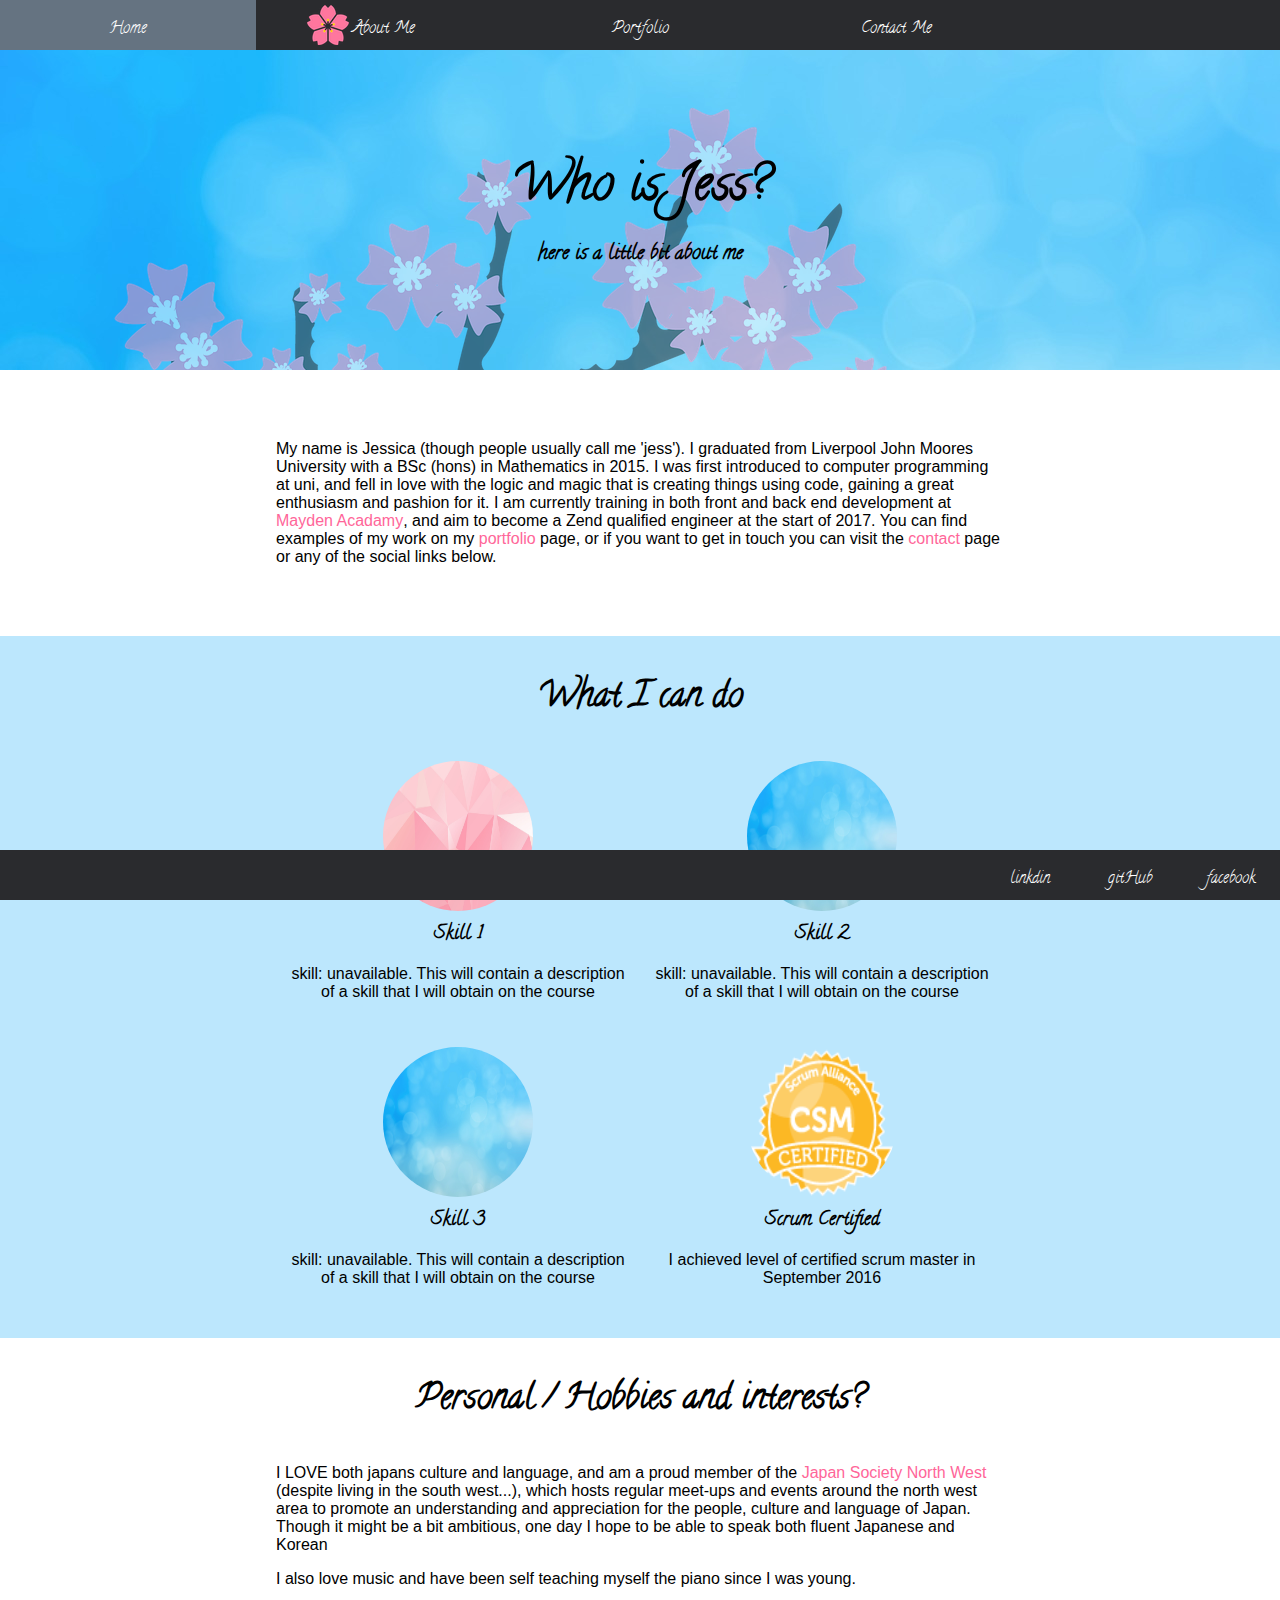
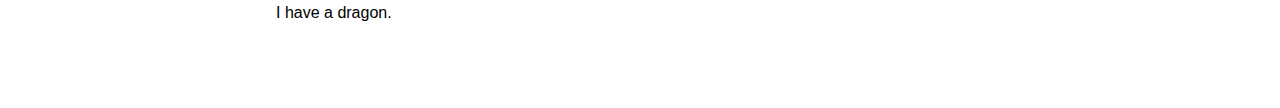
<file: about.html>
<!DOCTYPE html>
<html>
<head>
	<link rel="stylesheet" type="text/css" href="css/header.css">
	<link rel="stylesheet" type="text/css" href="css/navbar.css">
	<link rel="stylesheet" type="text/css" href="css/typogrophy.css">
	<link rel="stylesheet" type="text/css" href="css/global.css">
	<link rel="stylesheet" type="text/css" href="css/modules.css">
	<link rel="stylesheet" type="text/css" href="css/buttons.css">
	<link rel="stylesheet" type="text/css" href="css/footer.css">
	<link rel="stylesheet" type="text/css" href="fonts/font-awesome/css/font-awesome.min.css">
<body>
	<nav>
		<a href="index.html">Home</a>
		<a href="about.html" id="active">About Me</a>
		<a href="portfolio.html">Portfolio</a>
		<!-- <a href="blog.html">Blog</a> -->
		<a href="contact.html">Contact Me</a>
	</nav>
	<div id="page-content">
		<header>
			<div id="intro">
				<h1>Who is Jess?</h1>
				<p class="page-description">here is a little bit about me</p>
			</div>
		</header>
		<main>	
			<div class="content-container">
				<div class="content" id="about-me">
					<p>My name is Jessica (though people usually call me 'jess'). I graduated from Liverpool John Moores University with a BSc (hons) in Mathematics in 2015. I was first introduced to computer programming at uni, and fell in love with the logic and magic that is creating things using code, gaining a great enthusiasm and pashion for it. I am currently training in both front and back end development at <a href="http://www.maydenacademy.co.uk/">Mayden Acadamy</a>, and aim to become a Zend qualified engineer at the start of 2017. You can find examples of my work on my <a href="portfolio.html">portfolio</a> page, or if you want to get in touch you can visit the <a href="contact.html">contact</a> page or any of the social links below.</p>
				</div>
			</div>
			<div class="content-container alt">
				<div class="content">
					<h2>What I can do</h2>
					<div class="section">
						<img src="images/pinkbg.jpg" alt="skill logo">
						<!-- <p class="skill-logo"><i class="fa fa-puzzle-piece" aria-hidden="true"></i></p> -->
						<h3>Skill 1</h3>
						<p>skill: unavailable. This will contain a description of a skill that I will obtain on the course</p>
					</div>
					<div class="section">
						<img src="images/bg4.jpg" alt="skill logo">
						<h3>Skill 2</h3>
						<p>skill: unavailable. This will contain a description of a skill that I will obtain on the course</p>
					</div>
					<div class="section">
						<img src="images/bg4.jpg" alt="skill logo">
						<h3>Skill 3</h3>
						<p>skill: unavailable. This will contain a description of a skill that I will obtain on the course</p>
					</div>
					<div class="section">
						<img src="images/seal-csm.png" alt="scrum-certified logo">
						<h3>Scrum Certified</h3>
						<p>I achieved level of certified scrum master in September 2016</p>
					</div>
				</div>
			</div>
			<div class="content-container">
				<div class="content" id="hobbies">
					<h2>Personal / Hobbies and interests?</h2>
					<p>I LOVE both japans culture and language, and am a proud member of the <a href="http://www.jsnw.org.uk">Japan Society North West</a> (despite living in the south west...), which hosts regular meet-ups and events around the north west area to promote an understanding and appreciation for the people, culture and language of Japan. Though it might be a bit ambitious, one day I hope to be able to speak both fluent Japanese and Korean</p>
					<p>I also love music and have been self teaching myself the piano since I was young.</p>
					<p>I have a dragon.</p>
				</div>
			</div>
		</main>
	</div>
	<footer>
		<a href="https://www.facebook.com/jessica.isaacs.794">facebook</a>
		<a href="https://github.com/JessI23">gitHub</a>
		<a href="https://uk.linkedin.com/in/jessica-isaacs-65294b102">linkdin</a>
	</footer>
</body>
</html>
</file>
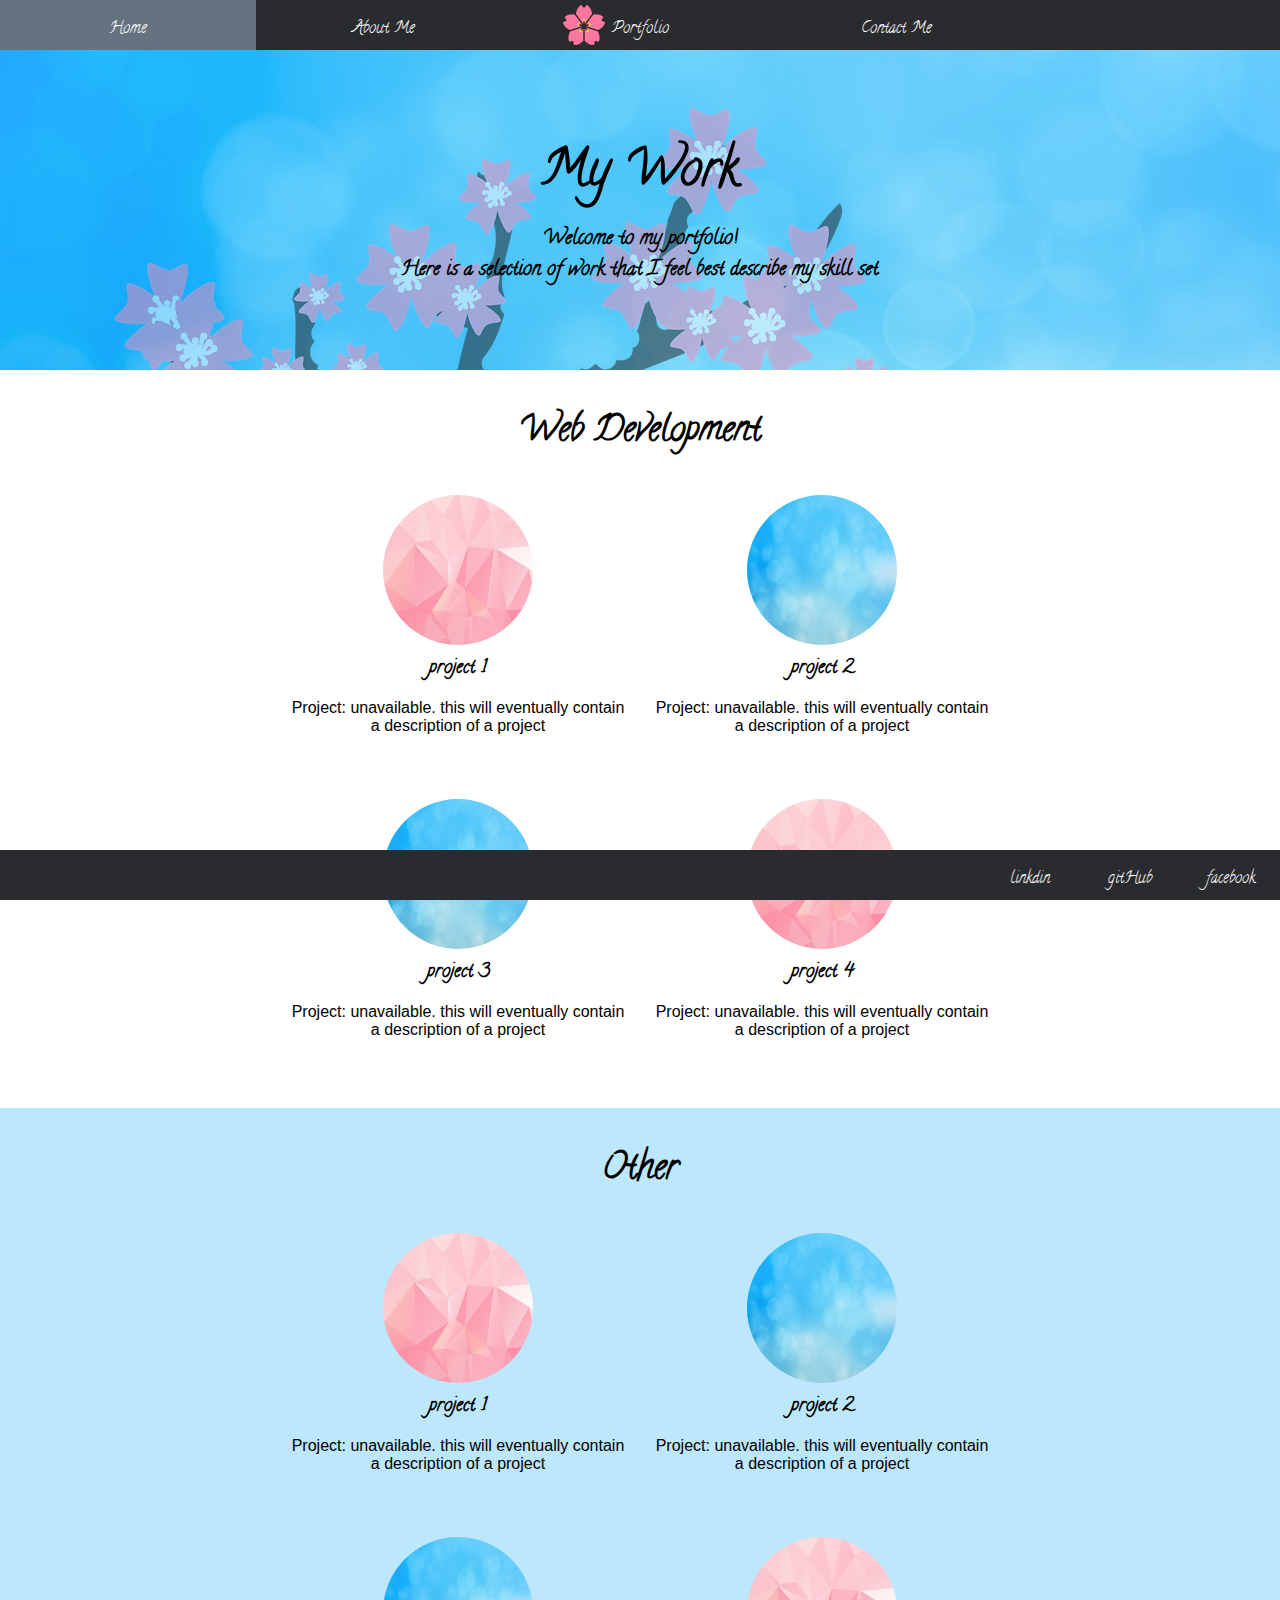
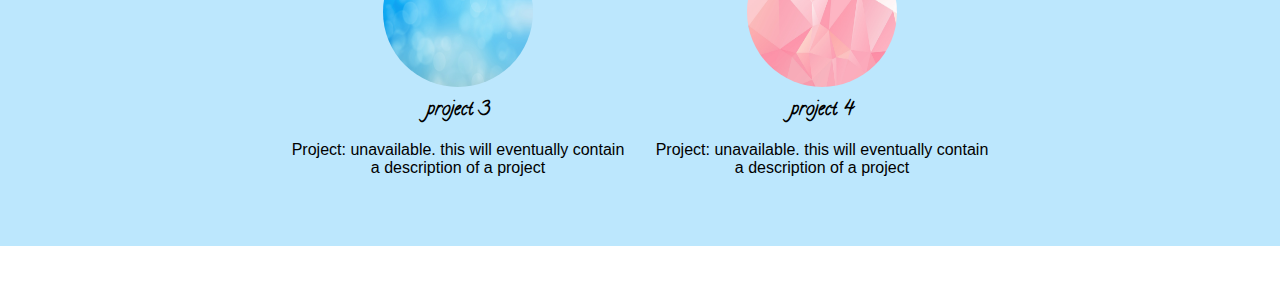
<file: portfolio.html>
<!DOCTYPE html>
<html>
<head>
	<link rel="stylesheet" type="text/css" href="css/header.css">
	<link rel="stylesheet" type="text/css" href="css/navbar.css">
	<link rel="stylesheet" type="text/css" href="css/typogrophy.css">
	<link rel="stylesheet" type="text/css" href="css/global.css">
	<link rel="stylesheet" type="text/css" href="css/modules.css">
	<link rel="stylesheet" type="text/css" href="css/buttons.css">
	<link rel="stylesheet" type="text/css" href="css/footer.css">
	<link rel="stylesheet" type="text/css" href="fonts/font-awesome/css/font-awesome.min.css">
</head>
<body>
	<nav>
		<a href="index.html">Home</a>
		<a href="about.html">About Me</a>
		<a href="portfolio.html" id="active">Portfolio</a>
		<!-- <a href="blog.html">Blog</a> -->
		<a href="contact.html">Contact Me</a>
	</nav>
	<div id="page-content">
		<header>
			<div id="intro">
				<h1>My Work</h1>
				<p class="page-description">Welcome to my portfolio!<br>Here is a selection of work that I feel best describe my skill set.</p>
			</div>
		</header>
		<main>
			<div class="content-container">
				<div class="content">
					<h2>Web Development</h2>
					<div class="section">
						<img src="images/pinkbg.jpg" alt="project name">
						<h3>project 1</h3>
						<p>Project: unavailable. this will eventually contain a description of a project<br><br></p>
					</div>
					<div class="section">
						<img src="images/bg4.jpg" alt="project name">
						<h3>project 2</h3>
						<p>Project: unavailable. this will eventually contain a description of a project<br><br></p>
					</div>
					<div class="section">
						<img src="images/bg4.jpg" alt="project name">
						<h3>project 3</h3>
						<p>Project: unavailable. this will eventually contain a description of a project<br><br></p>
					</div>
					<div class="section">
						<img src="images/pinkbg.jpg" alt="project name">
						<h3>project 4</h3>
						<p>Project: unavailable. this will eventually contain a description of a project<br><br></p>
					</div>
				</div>
			</div>
			<div class="content-container alt">			
				<div class="content">
					<h2>Other</h2>
					<div class="section">
						<img src="images/pinkbg.jpg" alt="project name">
						<h3>project 1</h3>
						<p>Project: unavailable. this will eventually contain a description of a project<br><br></p>
					</div>
					<div class="section">
						<img src="images/bg4.jpg" alt="project name">
						<h3>project 2</h3>
						<p>Project: unavailable. this will eventually contain a description of a project<br><br></p>
					</div>
					<div class="section">
						<img src="images/bg4.jpg" alt="project name">
						<h3>project 3</h3>
						<p>Project: unavailable. this will eventually contain a description of a project<br><br></p>
					</div>
					<div class="section">
						<img src="images/pinkbg.jpg" alt="project name">
						<h3>project 4</h3>
						<p>Project: unavailable. this will eventually contain a description of a project<br><br></p>
					</div>
				</div>
			</div>
		</main>
	</div>
	<footer>
		<a href="https://www.facebook.com/jessica.isaacs.794">facebook</a>
		<a href="https://github.com/JessI23">gitHub</a>
		<a href="https://uk.linkedin.com/in/jessica-isaacs-65294b102">linkdin</a>
	</footer>
</body>
</html>
</file>
<file: css/header.css>
header {
	background-color: #b5ffe9;
	background-image: url("../images/bg4.jpg");
	-o- background-size: cover;
	-ms- background-size: cover;
	-moz- background-size: cover;
	-webkit- background-size: cover;
	background-size: cover;
	height: 40%;
	width: 100%;
	position: relative;
	overflow: hidden;
}

header::before {
	content: url(../images/cherryblossomtree.png) '';
	-o-opacity: 0.5;
	-ms-opacity: 0.5;
	-moz-opacity: 0.5;
	-webkit-opacity: 0.5;
	opacity: 0.5;
}

#intro h1 {
	font-size: 50px;
}

#intro p {
	margin: 0;
	font-weight: bold;
}

#intro {
	display: block;
	text-align: center;
	position: absolute;
	top: 50%;
	left: 0;
	right: 0;
	transform: translateY(-50%);
}
</file>
<file: css/navbar.css>
nav {
	background-color: #2a2b2e;
	height: 50px;
	width: 100%;
	position: fixed;
	top: 0;
	z-index: 999;
}

nav a {
	float: left;
	width: 20%;
	height: 100%;
	text-align: center;
	padding-top:17px;		/* (nav=50px - fontsize(a)=16px) 34 / 2 */
	-o-transition: background-color 0.5s ease;
	-ms-transition: background-color 0.5s ease;
	-moz-transition: background-color 0.5s ease;
	-webkit-transition: background-color 0.5s ease;
	transition: background-color 0.5s ease;
	color: #ffffff;
	position: relative;
	z-index: -5;
}

nav a:hover {
	background-color: #657381;
	z-index: -5;
}

nav a#active::before  {
	content: url("../images/sakura-logo-3.png") '';
	position: absolute;
	left: 20%;
	top: 5px;
	z-index: -10;
	
}
</file>
<file: css/typogrophy.css>
@font-face {
	font-family: "my-font";
	src: url("../fonts/calligraffitti/calligraffitti-regular.ttf");
}

* {
	font-family: "my-font";
}

#site-intro h1 {
	font-size: 50px;				/*specified since couldn't figure out how to override h1 in site title*/
}

#site-title h1 {
	font-size: 100px;
	-ms-transform: rotate(-10deg);
	-moz-transform: rotate(-10deg);
	-webkit-transform: rotate(-10deg);
	transform: rotate(-10deg);
	/*glow*/
	-o-text-shadow: 0 0 30px #ff6699, 0 0 30px #ff6699, 0 0 30px #ff6699, 0 0 30px #ff6699;
	-ms-text-shadow: 0 0 30px #ff6699, 0 0 30px #ff6699, 0 0 30px #ff6699, 0 0 30px #ff6699;
	-moz-text-shadow: 0 0 30px #ff6699, 0 0 30px #ff6699, 0 0 30px #ff6699, 0 0 30px #ff6699;
	-webkit-text-shadow: 0 0 30px #ff6699, 0 0 30px #ff6699, 0 0 30px #ff6699, 0 0 30px #ff6699;
	text-shadow: 0 0 30px #ff6699, 0 0 30px #ff6699, 0 0 30px #ff6699, 0 0 30px #ff6699;
}

h2 {
	padding: 20px;
	font-size: 35px;
	text-align: center;
	padding-top: 15px;
	
}

h1, h2, h3, h4, h5, h6 {
	margin: 0;
}

#site-blog-container p,
#site-blog-container a,
.content-container p,
.content-container a,
textarea {
	font-family: "arial";
}

#site-blog-container p,
#site-blog-container a {
	font-size: 14px;
}

.page-description {
	padding-top: 10px;
	font-size: 20px;
}

#address p {
	color: #ffffff;
}

label {
	font-size: 20px;
}
</file>
<file: css/global.css>
html {
	height: 100%;
}

body {
	padding: 0;
	margin: 0;
	height: 100%;
	overflow: auto;
}

#page-content {
	height: 100%;
	padding-top: 50px;
	padding-bottom: 50px;
}

main {
	padding-bottom: 50px;
}
</file>
<file: css/modules.css>
* {
	box-sizing: border-box;
}

#single-main {
	padding-top: 50px;
	padding-bottom: 50px;
	height: 100%;
	background-image: url("../images/bg4.jpg");
	-o-background-size: cover;
	-ms-background-size: cover;
	-moz-background-size: cover;
	-webkit-background-size: cover;
	background-size: cover;
	position: relative;
	display: block;
	overflow: hidden;
}

#site-intro {
	width: 315px;
	height: 150px;
	position: absolute;
	top: 70%;
	margin-top: -75px;
	left: 5%;
	color: #2a2b2e;
}

#site-title {
	position: absolute;
	top: 40%;
	left: 10%;
	transform: translatey(-60%);
}

.ie #site-title {
	top: 20%;
}

#site-blog-container {
	width: 40%;
	height: 80%;
	overflow: auto;
	position: absolute;
	top: 150px;
	right: 10%;
}

.content-container {
	background-color: #ffffff;
}

.content-container.alt {
	background-color: #bce7fd;
}

.content {
	width: 60%;
	margin: auto;
	padding: 20px;
	overflow: auto;
	position: relative;
}

#about-me p {
	margin-top: 50px;
	margin-bottom: 50px;
}

.section {
	width: 100%;
	padding: 15px;
	text-align: center;
}

.section img {
	width: 150px;
	height: 150px;
	margin: auto;
	-webkit-border-radius: 50%;
	-moz-border-radius: 50%;
	-ms-border-radius: 50%;
	-o-border-radius: 50%;
	border-radius: 50%;
}

@media screen and (min-width: 850px) {
	.contact-info-container {
		width: 510px;
	}
	#number.contact-info {
		float: left;
	}
	#email.contact-info {
		float: right;
	}
	.section {
		width: 50%;
		float: left;
	}
}

.contact-info {
	text-align: center;
	background-color: #ff6699; /*or #1b998b*/
	overflow: auto;
	margin: 10px auto 10px auto;
	padding: 10px;
	height: 200px;
	width: 200px;
	position: relative;
}

.contact-info::before {
	content: url(../images/sakura-logo-2.png) '';
	position: absolute;
	top: 10px;
	left: 0;
	width: 200px;
}

#address.contact-info {
	padding-top: 70px;
	-webkit-border-radius: 50%;
	-moz-border-radius: 50%;
	-ms-border-radius: 50%;
	-o-border-radius: 50%;
	border-radius: 50%;
}

#number.contact-info {
	padding-top: 77px;
	-webkit-border-radius: 50%;
	-moz-border-radius: 50%;
	-ms-border-radius: 50%;
	-o-border-radius: 50%;
	border-radius: 50%;
}

#email.contact-info {
	padding-top: 70px;
	-webkit-border-radius: 50%;
	-moz-border-radius: 50%;
	-ms-border-radius: 50%;
	-o-border-radius: 50%;
	border-radius: 50%;
}

textarea {
	outline: none;
	resize: none;
	overflow: auto;
	color: #000000;
	font-size: 20px;
	-webkit-border-radius: 5px;
	-moz-border-radius: 5px;
	-ms-border-radius: 5px;
	-o-border-radius: 5px;
	border-radius: 5px;
}

#email-message {
	width: 100%;
}

#email-name, 
#email-address {
	margin-top: 10px;
	margin-bottom: 10px;
	width: 49.5%;
	display: block;
	padding: 5px;
}

#email-name {
	float: left;
}

#email-address {
	float: right;
}

#map.content {
	width: 900px;
	height: 450px;
}

@media screen and (max-width: 900px) {
	#map.content {
		width: 100%;
	}
}

iframe {
	width: 100%;
	height: 100%;
	margin: auto;
}
</file>
<file: css/buttons.css>
a {
	text-decoration: none;
	font-size: 16px;
	color: #ff6699;
}

.contact-info a {
	float: left;
	width: 100%;
	margin-top: 16px;
	margin-bottom: 16px;
	color: #ffffff;
}

button {
	width: 100px;
	border-radius: 10px;
	background-color: #2ec0f9;
	border: 2px solid #3c91e6;
	font-size: 25px;
}

#email-button {
	margin-top: 10px;
	width: 100%;
}
</file>
<file: css/footer.css>
footer {
	height: 50px;
	width: 100%;
	position: fixed;
	bottom: 0;
	background-color: #2a2b2e;
}

footer a {
	float: right;
	width: 100px;
	height: 100%;
	padding-top: 17px;			/* (footer=50px - fontsize(a)=16px) 34 / 2 */
	text-align: center;
	-o-transition: background-color 0.5s ease;
	-ms-transition: background-color 0.5s ease;
	-moz-transition: background-color 0.5s ease;
	-webkit-transition: background-color 0.5s ease;
	transition: background-color 0.5s ease;
	color: #ffffff;
}

footer a:hover {
	background-color: #657381;
}

/*footer::before {
	content: url(../images/sakura.png) '';
	padding: 25px;
	position: absolute;
	left: 100px;
	top: -75px;
	background: radial-gradient(#ffffa7, rgba(0,0,0,0));
	border-radius: 100%;
}*/
</file>
